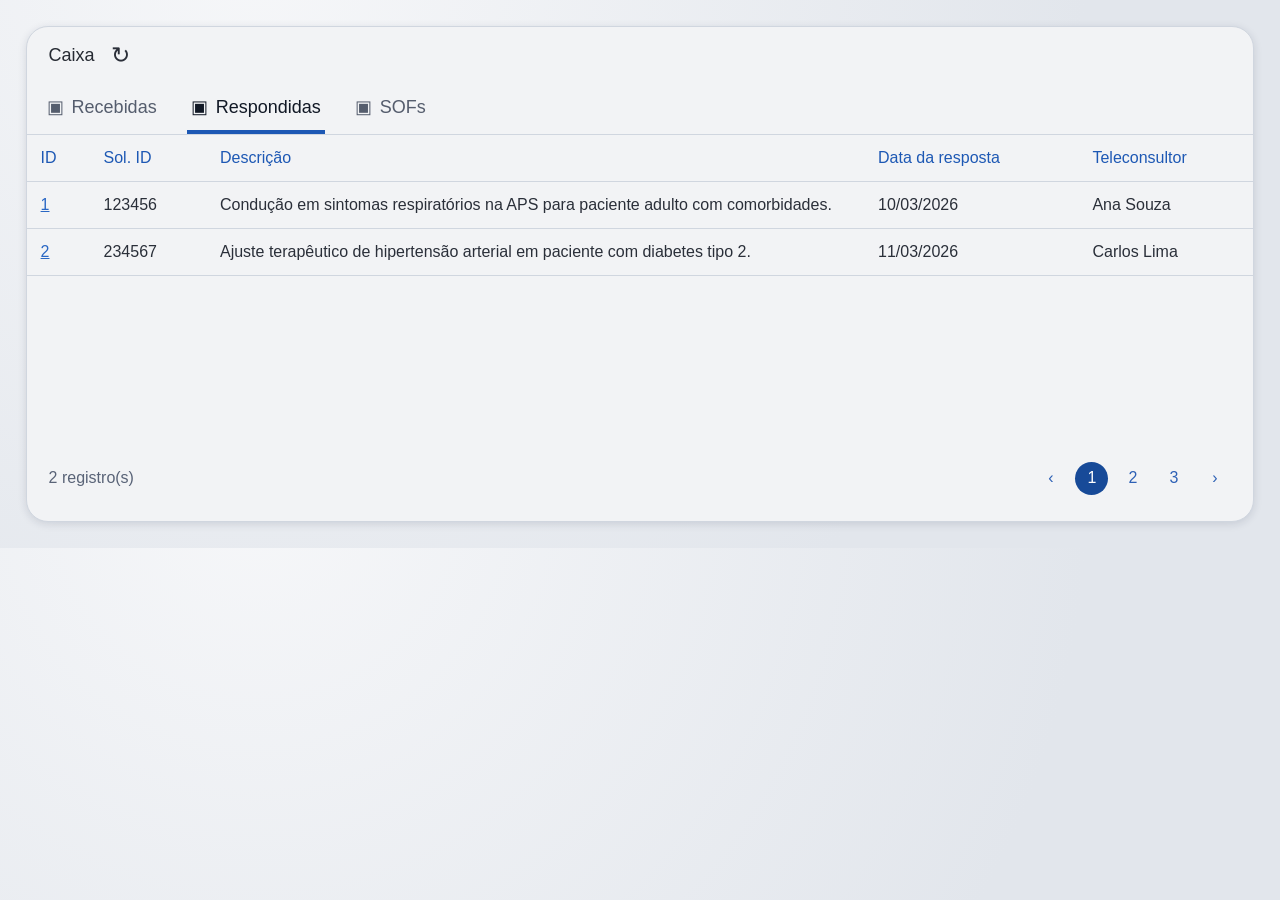
<file: index.html>
<!doctype html>
<html lang="pt-BR">
  <head>
    <meta charset="UTF-8" />
    <meta name="viewport" content="width=device-width, initial-scale=1.0" />
    <title>Protótipo Baixa Fidelidade - Fluxo de Solicitações</title>
    <link rel="stylesheet" href="./styles.css" />
  </head>
  <body>
    <main class="app">
      <section id="homeScreen" class="screen active">
        <article class="surface">
          <header class="surface-title-row">
            <h1>Caixa</h1>
            <button id="refreshButton" class="icon-btn" type="button" aria-label="Atualizar lista">
              ↻
            </button>
          </header>

          <nav class="home-tabs" aria-label="Abas da Home">
            <button class="home-tab" data-home-tab="recebidas" type="button">
              <span class="tab-icon">▣</span>
              <span>Recebidas</span>
            </button>
            <button class="home-tab active" data-home-tab="respondidas" type="button">
              <span class="tab-icon">▣</span>
              <span>Respondidas</span>
            </button>
            <button class="home-tab" data-home-tab="sofs" type="button">
              <span class="tab-icon">▣</span>
              <span>SOFs</span>
            </button>
          </nav>

          <div id="panel-recebidas" class="home-panel">
            <div class="empty-state">Sem dados nesta aba no protótipo.</div>
          </div>

          <div id="panel-respondidas" class="home-panel active">
            <table class="grid-table">
              <thead>
                <tr>
                  <th>ID</th>
                  <th>Sol. ID</th>
                  <th>Descrição</th>
                  <th>Data da resposta</th>
                  <th>Teleconsultor</th>
                </tr>
              </thead>
              <tbody id="tableTela1"></tbody>
            </table>
          </div>

          <div id="panel-sofs" class="home-panel">
            <table class="grid-table">
              <thead>
                <tr>
                  <th>ID</th>
                  <th>Sol. ID</th>
                  <th>Descrição</th>
                  <th>Data da sub.</th>
                  <th>Data da publi.</th>
                  <th>URL</th>
                  <th>Teleconsultor</th>
                </tr>
              </thead>
              <tbody id="tableTela3"></tbody>
            </table>
          </div>

          <footer class="table-footer">
            <p id="tableCount">0 registro(s)</p>
            <div class="pagination">
              <button type="button" class="page-btn">‹</button>
              <button type="button" class="page-btn active">1</button>
              <button type="button" class="page-btn">2</button>
              <button type="button" class="page-btn">3</button>
              <button type="button" class="page-btn">›</button>
            </div>
          </footer>
        </article>
      </section>

      <section id="detailScreen" class="screen">
        <article class="surface detail-surface">
          <header class="detail-title-row">
            <h2 id="detailTitle">
              <span class="doc-icon">▮</span>
              <span>Resposta da Teleconsultoria (<strong id="detailSolId"></strong>)</span>
            </h2>
            <button id="backButton" class="btn outline" type="button">Voltar</button>
          </header>

          <div class="status-row">
            <strong>Status:</strong>
            <span id="statusBadge" class="status-badge">-</span>
          </div>

          <section class="meta-grid">
            <p><strong>ID:</strong> <span id="metaId"></span></p>
            <p><strong>Sol. ID:</strong> <span id="metaSolId"></span></p>
            <p><strong>Data da resposta:</strong> <span id="metaDataResposta"></span></p>
            <p><strong>Data da sub.:</strong> <span id="metaDataSub"></span></p>
            <p><strong>Data da publi.:</strong> <span id="metaDataPubli"></span></p>
            <p><strong>Teleconsultor:</strong> <span id="metaTeleconsultor"></span></p>
            <p class="full"><strong>Descrição:</strong> <span id="metaDescricao"></span></p>
            <p class="full"><strong>URL:</strong> <span id="metaUrl"></span></p>
          </section>

          <section class="field-block">
            <h3>Pergunta Original:</h3>
            <div class="text-box" id="perguntaOriginal"></div>
          </section>

          <section class="field-block">
            <h3>Resposta Direta:</h3>
            <div class="text-box" id="respostaDireta"></div>
          </section>

          <section class="field-block">
            <h3>Complemento:</h3>
            <div class="text-box" id="complemento"></div>
          </section>

          <section class="field-block">
            <h3>Atributos:</h3>
            <div class="text-box" id="atributos"></div>
          </section>

          <section class="field-block">
            <h3>Educação Permanente:</h3>
            <div class="text-box" id="educacaoPermanente"></div>
          </section>

          <section class="field-block">
            <h3>Referências:</h3>
            <div class="text-box" id="referencias"></div>
          </section>

          <section class="field-block">
            <h3>Tags (Termos de Busca):</h3>
            <div class="text-box" id="tags"></div>
          </section>

          <p class="line-info"><strong>Indicação a SOF:</strong> <span id="indicacaoSof"></span></p>
          <p class="line-info"><strong>Grau de Evidência:</strong> <span id="grauEvidencia"></span></p>

          <div class="actions">
            <button id="submitButton" class="btn primary" type="button">Submeter Solicitação</button>
            <button id="publishButton" class="btn primary" type="button">Marcar como Publicado</button>
          </div>
        </article>
      </section>
    </main>

    <div id="overlay" class="overlay hidden"></div>

    <dialog id="submitModal" class="modal-card">
      <header class="modal-header">
        <h3><span class="doc-icon">▮</span> Informar Data de Submissão</h3>
      </header>
      <div class="modal-body">
        <label for="submissionDate">Data da submissão:</label>
        <input type="date" id="submissionDate" />
      </div>
      <div class="modal-actions">
        <button id="cancelSubmit" class="btn outline" type="button">Voltar</button>
        <button id="confirmSubmit" class="btn primary" type="button">Confirmar Submissão</button>
      </div>
    </dialog>

    <dialog id="publishModal" class="modal-card">
      <header class="modal-header">
        <h3><span class="doc-icon">▮</span> Informar Publicação</h3>
      </header>
      <div class="modal-body">
        <label for="publishDate">Data de envio/publicação:</label>
        <input type="date" id="publishDate" />
        <label for="responseDate">Data da resposta:</label>
        <input type="date" id="responseDate" />
      </div>
      <div class="modal-actions">
        <button id="cancelPublish" class="btn outline" type="button">Voltar</button>
        <button id="confirmPublish" class="btn primary" type="button">Confirmar Publicação</button>
      </div>
    </dialog>

    <script src="./script.js"></script>
  </body>
</html>
</file>
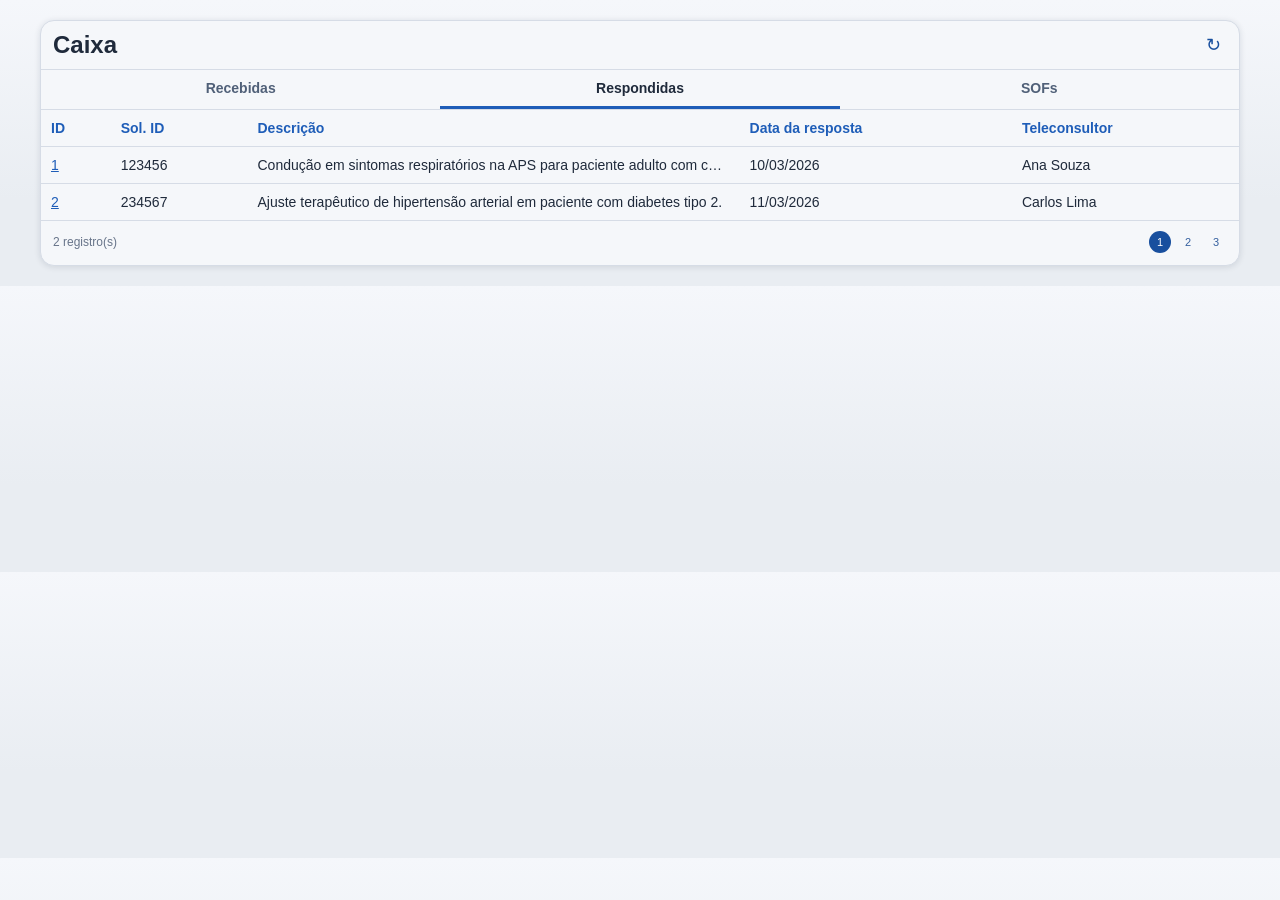
<file: index-mobile.html>
<!doctype html>
<html lang="pt-BR">
  <head>
    <meta charset="UTF-8" />
    <meta name="viewport" content="width=device-width, initial-scale=1.0" />
    <title>Protótipo Mobile-First (X-small) - Fluxo de Solicitações</title>
    <link rel="stylesheet" href="./styles-mobile.css" />
  </head>
  <body>
    <main class="app">
      <section id="homeScreen" class="screen active">
        <article class="surface">
          <header class="surface-head">
            <h1>Caixa</h1>
            <button id="refreshButton" class="icon-btn" type="button" aria-label="Atualizar">↻</button>
          </header>

          <nav class="home-tabs" aria-label="Abas da Home">
            <button class="home-tab" data-home-tab="recebidas" type="button">Recebidas</button>
            <button class="home-tab active" data-home-tab="respondidas" type="button">Respondidas</button>
            <button class="home-tab" data-home-tab="sofs" type="button">SOFs</button>
          </nav>

          <div id="panel-recebidas" class="home-panel">
            <p class="empty-state">Sem dados nesta aba no protótipo.</p>
          </div>

          <div id="panel-respondidas" class="home-panel active">
            <div id="listTela1" class="mobile-list"></div>
            <div class="table-wrap">
              <table class="grid-table">
                <thead>
                  <tr>
                    <th>ID</th>
                    <th>Sol. ID</th>
                    <th>Descrição</th>
                    <th>Data da resposta</th>
                    <th>Teleconsultor</th>
                  </tr>
                </thead>
                <tbody id="tableTela1"></tbody>
              </table>
            </div>
          </div>

          <div id="panel-sofs" class="home-panel">
            <div id="listTela3" class="mobile-list"></div>
            <div class="table-wrap">
              <table class="grid-table">
                <thead>
                  <tr>
                    <th>ID</th>
                    <th>Sol. ID</th>
                    <th>Descrição</th>
                    <th>Data da sub.</th>
                    <th>Data da publi.</th>
                    <th>URL</th>
                    <th>Teleconsultor</th>
                  </tr>
                </thead>
                <tbody id="tableTela3"></tbody>
              </table>
            </div>
          </div>

          <footer class="table-footer">
            <p id="tableCount">0 registro(s)</p>
            <div class="pagination" aria-hidden="true">
              <span class="page-dot active">1</span>
              <span class="page-dot">2</span>
              <span class="page-dot">3</span>
            </div>
          </footer>
        </article>
      </section>

      <section id="detailScreen" class="screen">
        <article class="surface detail-surface">
          <header class="detail-head">
            <button id="backButton" class="btn btn-outline" type="button">Voltar</button>
            <h2>Resposta da Teleconsultoria (<span id="detailSolId"></span>)</h2>
          </header>

          <div class="status-row">
            <strong>Status:</strong>
            <span id="statusBadge" class="status-badge">-</span>
          </div>

          <section class="meta-list">
            <p><strong>ID:</strong> <span id="metaId"></span></p>
            <p><strong>Sol. ID:</strong> <span id="metaSolId"></span></p>
            <p><strong>Data da resposta:</strong> <span id="metaDataResposta"></span></p>
            <p><strong>Data da sub.:</strong> <span id="metaDataSub"></span></p>
            <p><strong>Data da publi.:</strong> <span id="metaDataPubli"></span></p>
            <p><strong>Teleconsultor:</strong> <span id="metaTeleconsultor"></span></p>
            <p><strong>Descrição:</strong> <span id="metaDescricao"></span></p>
            <p><strong>URL:</strong> <span id="metaUrl"></span></p>
          </section>

          <div id="defaultDetailFields">
            <section class="field-block">
              <h3>Pergunta Original</h3>
              <div id="perguntaOriginal" class="text-box"></div>
            </section>

            <section class="field-block">
              <h3>Resposta Direta</h3>
              <div id="respostaDireta" class="text-box"></div>
            </section>

            <section class="field-block">
              <h3>Complemento</h3>
              <div id="complemento" class="text-box"></div>
            </section>

            <section class="field-block">
              <h3>Atributos</h3>
              <div id="atributos" class="text-box"></div>
            </section>

            <section class="field-block">
              <h3>Educação Permanente</h3>
              <div id="educacaoPermanente" class="text-box"></div>
            </section>

            <section class="field-block">
              <h3>Referências</h3>
              <div id="referencias" class="text-box"></div>
            </section>

            <section class="field-block">
              <h3>Tags (Termos de Busca)</h3>
              <div id="tags" class="text-box"></div>
            </section>

            <p class="line-info"><strong>Indicação a SOF:</strong> <span id="indicacaoSof"></span></p>
            <p class="line-info"><strong>Grau de Evidência:</strong> <span id="grauEvidencia"></span></p>
          </div>

          <div id="sofsDetailFields" class="sofs-detail-fields">
            <section class="field-block">
              <h3>Resposta</h3>
              <div id="sofsResposta" class="text-box"></div>
            </section>

            <section class="field-block">
              <h3>Referência</h3>
              <div id="sofsReferencia" class="text-box"></div>
            </section>

            <section class="field-block">
              <h3>DESC/MESH</h3>
              <div id="sofsDescMesh" class="text-box"></div>
            </section>

            <section class="field-block">
              <h3>Categoria/Evidencia</h3>
              <div id="sofsCategoriaEvidencia" class="text-box"></div>
            </section>
          </div>

          <div class="actions">
            <button id="submitButton" class="btn btn-primary" type="button">Submeter avaliação</button>
            <button id="publishButton" class="btn btn-primary" type="button">Marcar como Publicado</button>
          </div>
        </article>
      </section>

      <section id="evaluationScreen" class="screen">
        <article class="surface detail-surface">
          <header class="detail-head">
            <button id="evaluationBackButton" class="btn btn-outline" type="button">Voltar</button>
            <h2>Submeter avaliação (<span id="evaluationSolId"></span>)</h2>
          </header>

          <section id="evaluationFields" class="evaluation-list"></section>

          <div class="actions">
            <button id="openSubmitDateButton" class="btn btn-primary" type="button">Confirmar Submissão</button>
          </div>
        </article>
      </section>
    </main>

    <div id="overlay" class="overlay hidden"></div>

    <dialog id="submitModal" class="modal-card">
      <header class="modal-head">
        <h3>Informar Data de Submissão</h3>
      </header>
      <div class="modal-body">
        <label for="submissionDate">Data da submissão</label>
        <input id="submissionDate" type="date" />
      </div>
      <div class="modal-actions">
        <button id="cancelSubmit" class="btn btn-outline" type="button">Voltar</button>
        <button id="confirmSubmit" class="btn btn-primary" type="button">Confirmar</button>
      </div>
    </dialog>

    <dialog id="publishModal" class="modal-card">
      <header class="modal-head">
        <h3>Informar Publicação</h3>
      </header>
      <div class="modal-body">
        <label for="publishDate">Data de envio/publicação</label>
        <input id="publishDate" type="date" />
        <label for="responseDate">Data da resposta</label>
        <input id="responseDate" type="date" />
        <label for="url">URL da publicação</label>
        <input id="url" type="url" placeholder="https://exemplo.com/publicacao" />

      </div>
      <div class="modal-actions">
        <button id="cancelPublish" class="btn btn-outline" type="button">Voltar</button>
        <button id="confirmPublish" class="btn btn-primary" type="button">Confirmar</button>
      </div>
    </dialog>

    <script src="./script-mobile.js"></script>
  </body>
</html>
</file>
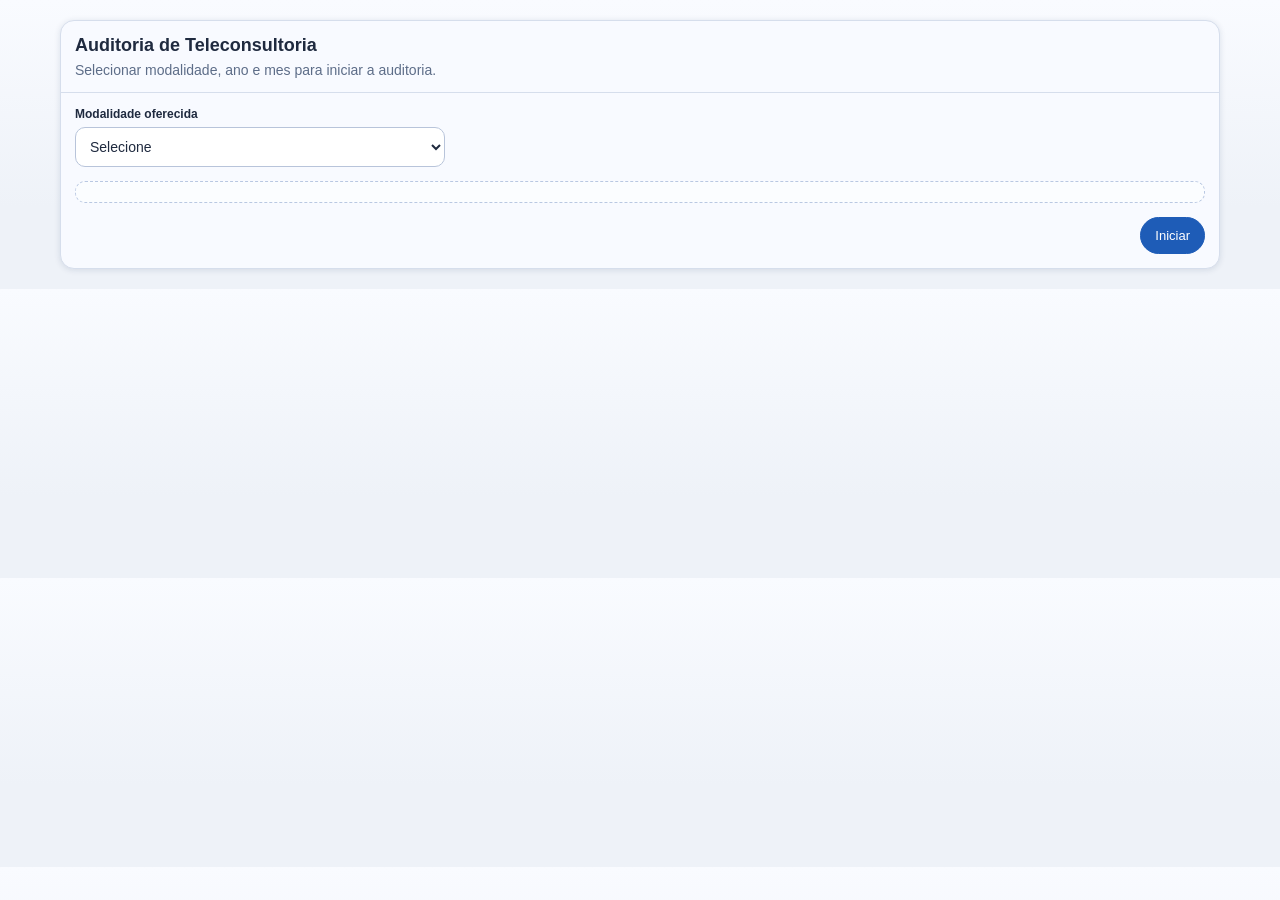
<file: auditoria/index-auditoria.html>
<!doctype html>
<html lang="pt-BR">
  <head>
    <meta charset="UTF-8" />
    <meta name="viewport" content="width=device-width, initial-scale=1.0" />
    <title>Mockup - Auditoria de Teleconsultoria</title>
    <link rel="stylesheet" href="./styles-auditoria.css" />
  </head>
  <body>
    <main class="app">
      <section id="screenSetup" class="screen active">
        <article class="card">
          <header class="card-head">
            <h1>Auditoria de Teleconsultoria</h1>
            <p>Selecionar modalidade, ano e mes para iniciar a auditoria.</p>
          </header>

          <div class="form-grid">
            <label id="fieldModality" class="field">
              <span>Modalidade oferecida</span>
              <select id="modalitySelect">
                <option value="">Selecione</option>
                <option value="assincrona">Teleconsultoria assincrona</option>
                <option value="regulacao">Teleconsultoria de Regulacao</option>
                <option value="teleinterconsulta">Teleinterconsulta</option>
              </select>
            </label>

            <label id="fieldYear" class="field hidden">
              <span>Ano</span>
              <select id="yearSelect" disabled>
                <option value="">Selecione</option>
              </select>
            </label>

            <label id="fieldMonth" class="field hidden">
              <span>Mes</span>
              <select id="monthSelect" disabled>
                <option value="">Selecione</option>
                <option value="1">Janeiro</option>
                <option value="2">Fevereiro</option>
                <option value="3">Marco</option>
                <option value="4">Abril</option>
                <option value="5">Maio</option>
                <option value="6">Junho</option>
                <option value="7">Julho</option>
                <option value="8">Agosto</option>
                <option value="9">Setembro</option>
                <option value="10">Outubro</option>
                <option value="11">Novembro</option>
                <option value="12">Dezembro</option>
              </select>
            </label>
          </div>

          <section id="selectionProgress" class="selection-progress">
            <p id="progressModality" class="hidden"><strong>Modalidade:</strong> <span></span></p>
            <p id="progressYear" class="hidden"><strong>Ano:</strong> <span></span></p>
            <p id="progressMonth" class="hidden"><strong>Mes:</strong> <span></span></p>
          </section>

          <section id="summaryBox" class="summary-box hidden">
            <p><strong>Quantidade de teleconsultorias realizadas no mes:</strong> <span id="totalMonth"></span></p>
            <p><strong>Quantidade a ser auditada:</strong> <span id="totalAudit"></span></p>
            <p class="calc-note">* <span id="calcReference"></span></p>
          </section>

          <footer class="actions">
            <button id="startButton" class="btn btn-primary" type="button" disabled>Iniciar</button>
          </footer>
        </article>
      </section>

      <section id="screenAudit" class="screen">
        <article class="card">
          <header class="card-head">
            <div class="head-line">
              <button id="backSetupButton" class="btn btn-outline" type="button">Voltar</button>
              <h2>Tela 2 - Avaliacao da Teleconsultoria</h2>
            </div>
            <p id="auditContext"></p>
          </header>

          <div class="form-grid single">
            <label class="field">
              <span>Cod. de teleconsultoria</span>
              <select id="teleCodeSelect">
                <option value="">Selecione um codigo</option>
              </select>
            </label>
            <button id="loadTeleButton" class="btn btn-primary" type="button">Carregar teleconsultoria</button>
          </div>

          <section id="auditFormSection" class="hidden">
            <div id="ratingFields" class="rating-fields"></div>

            <label class="field">
              <span>Observacao</span>
              <textarea id="observationInput" rows="4" placeholder="Registrar observacao da auditoria"></textarea>
            </label>

            <footer class="actions">
              <button id="saveNotesButton" class="btn btn-primary" type="button">
                Cadastrar notas da teleconsultoria
              </button>
              <button id="clearNotesButton" class="btn btn-outline" type="button">
                Limpar notas atribuidas
              </button>
            </footer>
            <p id="feedbackMessage" class="feedback"></p>
          </section>
        </article>
      </section>
    </main>

    <script src="./script-auditoria.js"></script>
  </body>
</html>
</file>
<file: styles.css>
:root {
  --bg: #e8ebef;
  --surface: #f5f6f8;
  --card: #f2f3f5;
  --line: #d0d6df;
  --line-strong: #1f5eb8;
  --text: #262a32;
  --muted: #596377;
  --blue: #1d58b4;
  --blue-soft: #14acd0;
}

* {
  box-sizing: border-box;
}

body {
  margin: 0;
  background: radial-gradient(circle at 20% -10%, #f6f7f9 0%, #e2e6ec 70%);
  color: var(--text);
  font-family: "Poppins", "Trebuchet MS", sans-serif;
}

a {
  color: #2a67c4;
}

.app {
  width: min(1380px, 96vw);
  margin: 26px auto;
}

.screen {
  display: none;
}

.screen.active {
  display: block;
}

.surface {
  background: var(--card);
  border: 1px solid var(--line);
  border-radius: 22px;
  box-shadow: 0 2px 8px rgba(20, 33, 61, 0.13);
  overflow: hidden;
}

.surface-title-row {
  display: flex;
  align-items: center;
  gap: 10px;
  padding: 14px 22px;
}

.surface-title-row h1 {
  margin: 0;
  font-size: 31px;
  font-weight: 500;
}

.icon-btn {
  border: 0;
  background: transparent;
  color: #2b2f39;
  font-size: 23px;
  cursor: pointer;
}

.home-tabs {
  border-bottom: 1px solid var(--line);
  padding: 0 16px;
  display: flex;
  gap: 26px;
}

.home-tab {
  border: 0;
  border-bottom: 4px solid transparent;
  background: transparent;
  display: inline-flex;
  align-items: center;
  gap: 8px;
  color: #555d6d;
  padding: 12px 4px;
  font-size: 27px;
  cursor: pointer;
}

.home-tab .tab-icon {
  font-size: 18px;
}

.home-tab.active {
  color: #111825;
  border-bottom-color: var(--blue);
}

.home-panel {
  display: none;
  min-height: 300px;
}

.home-panel.active {
  display: block;
}

.empty-state {
  padding: 42px 24px;
  color: var(--muted);
}

.grid-table {
  width: 100%;
  border-collapse: collapse;
}

.grid-table th,
.grid-table td {
  border-bottom: 1px solid var(--line);
  padding: 14px 14px;
  font-size: 23px;
  text-align: left;
}

.grid-table th {
  color: var(--blue);
  font-weight: 500;
}

.grid-table td {
  color: #2a2f39;
}

.grid-table tbody tr {
  cursor: pointer;
}

.grid-table tbody tr:hover {
  background: #ebeef4;
}

.desc-cell {
  max-width: 460px;
  white-space: nowrap;
  overflow: hidden;
  text-overflow: ellipsis;
}

.table-footer {
  padding: 18px 22px;
  display: flex;
  justify-content: space-between;
  align-items: center;
  color: var(--muted);
}

.pagination {
  display: flex;
  align-items: center;
  gap: 8px;
}

.page-btn {
  border: 0;
  background: transparent;
  color: #2d60b5;
  width: 33px;
  height: 33px;
  border-radius: 50%;
  cursor: pointer;
  font-size: 16px;
}

.page-btn.active {
  background: #174a98;
  color: #fff;
}

.detail-surface {
  border-radius: 20px;
}

.detail-title-row {
  border-bottom: 2px solid #5f9aed;
  padding: 16px 20px;
  display: flex;
  justify-content: space-between;
  align-items: center;
  gap: 12px;
}

.detail-title-row h2 {
  margin: 0;
  font-size: 34px;
  font-weight: 500;
  display: flex;
  align-items: center;
  gap: 8px;
}

.doc-icon {
  color: #1456b2;
  font-size: 24px;
}

.status-row {
  padding: 14px 20px 0;
  display: flex;
  gap: 8px;
  align-items: center;
  font-size: 21px;
}

.status-badge {
  display: inline-flex;
  align-items: center;
  border-radius: 6px;
  padding: 3px 11px;
  font-size: 14px;
  color: #fff;
  background: var(--blue-soft);
}

.meta-grid {
  margin: 12px 20px 0;
  border: 1px solid var(--line);
  border-radius: 10px;
  padding: 12px;
  background: #f6f7f9;
  display: grid;
  grid-template-columns: repeat(3, minmax(0, 1fr));
  gap: 8px 18px;
  font-size: 15px;
}

.meta-grid p {
  margin: 0;
}

.meta-grid .full {
  grid-column: 1 / -1;
}

.field-block {
  padding: 16px 20px 0;
}

.field-block h3 {
  margin: 0 0 8px;
  font-size: 28px;
  font-weight: 600;
}

.text-box {
  border: 1px solid var(--line);
  border-radius: 10px;
  background: #f7f7f8;
  min-height: 72px;
  padding: 12px 14px;
  font-size: 23px;
  line-height: 1.35;
}

.line-info {
  margin: 20px 20px 0;
  font-size: 29px;
}

.actions {
  display: flex;
  justify-content: flex-end;
  gap: 10px;
  padding: 16px 20px 24px;
}

.btn {
  border: 1px solid var(--blue);
  border-radius: 999px;
  padding: 11px 30px;
  font-size: 38px;
  cursor: pointer;
  font-family: inherit;
}

.btn.primary {
  background: var(--blue);
  color: #fff;
}

.btn.outline {
  background: transparent;
  color: var(--blue);
}

.overlay {
  position: fixed;
  inset: 0;
  background: rgba(17, 23, 38, 0.35);
  z-index: 9;
}

.hidden {
  display: none;
}

.modal-card {
  width: min(1760px, 96vw);
  border: 1px solid var(--line);
  border-radius: 20px;
  padding: 0;
  background: #f3f4f6;
  z-index: 10;
}

.modal-card::backdrop {
  background: transparent;
}

.modal-header {
  border-bottom: 2px solid #5f9aed;
  padding: 20px 30px;
}

.modal-header h3 {
  margin: 0;
  font-size: 43px;
  font-weight: 500;
  display: flex;
  align-items: center;
  gap: 10px;
}

.modal-body {
  padding: 18px 30px;
}

.modal-body label {
  display: block;
  font-size: 38px;
  margin: 0 0 8px;
}

.modal-body input {
  width: 100%;
  border: 1px solid #9aa2ad;
  border-radius: 8px;
  background: #f4f5f7;
  font-size: 35px;
  padding: 16px;
  margin-bottom: 20px;
  font-family: inherit;
}

.modal-actions {
  display: flex;
  justify-content: flex-end;
  gap: 10px;
  padding: 0 30px 30px;
}

@media (max-width: 1280px) {
  .surface-title-row h1 {
    font-size: 18px;
  }

  .home-tab {
    font-size: 18px;
  }

  .grid-table th,
  .grid-table td {
    font-size: 16px;
  }

  .detail-title-row h2 {
    font-size: 22px;
  }

  .field-block h3 {
    font-size: 20px;
  }

  .text-box {
    font-size: 15px;
  }

  .line-info {
    font-size: 16px;
  }

  .btn {
    font-size: 16px;
  }

  .modal-header h3 {
    font-size: 28px;
  }

  .modal-body label,
  .modal-body input {
    font-size: 20px;
  }
}

@media (max-width: 900px) {
  .meta-grid {
    grid-template-columns: 1fr;
  }

  .table-footer {
    flex-direction: column;
    align-items: flex-start;
    gap: 8px;
  }

  .home-tabs {
    gap: 12px;
    overflow: auto;
  }

  .detail-title-row {
    flex-direction: column;
    align-items: flex-start;
  }

  .actions {
    flex-direction: column;
    align-items: stretch;
  }
}
</file>
<file: styles-mobile.css>
:root {
  --bg: #e9edf2;
  --surface: #f5f7fa;
  --text: #1f2a3b;
  --muted: #68758a;
  --line: #d6dce6;
  --primary: #1e5db8;
  --primary-strong: #184f9e;
  --status: #19accf;
}

/* X-small base: < 576px (mobile-first) */
* {
  box-sizing: border-box;
}

html,
body {
  margin: 0;
  padding: 0;
  background: linear-gradient(180deg, #f5f7fb 0%, var(--bg) 70%);
  color: var(--text);
  font-family: "Poppins", "Segoe UI", sans-serif;
}

body {
  font-size: 14px;
}

a {
  color: var(--primary);
}

.app {
  width: 100%;
  padding: 8px;
  margin: 0 auto;
}

.screen {
  display: none;
}

.screen.active {
  display: block;
}

.surface {
  border: 1px solid var(--line);
  border-radius: 14px;
  background: var(--surface);
  box-shadow: 0 1px 6px rgba(15, 31, 61, 0.12);
  overflow: hidden;
}

.surface-head {
  display: flex;
  align-items: center;
  justify-content: space-between;
  padding: 10px 12px;
}

.surface-head h1 {
  margin: 0;
  font-size: 20px;
  font-weight: 600;
}

.icon-btn {
  border: 0;
  background: transparent;
  color: var(--primary-strong);
  font-size: 18px;
  cursor: pointer;
}

.home-tabs {
  display: grid;
  grid-template-columns: repeat(3, minmax(72px, 1fr));
  border-top: 1px solid var(--line);
  border-bottom: 1px solid var(--line);
}

.home-tab {
  border: 0;
  border-bottom: 3px solid transparent;
  background: transparent;
  color: #506078;
  padding: 10px 6px;
  font-size: 12px;
  font-weight: 600;
  cursor: pointer;
}

.home-tab.active {
  color: var(--text);
  border-bottom-color: var(--primary);
}

.home-panel {
  display: none;
}

.home-panel.active {
  display: block;
}

.empty-state {
  margin: 0;
  color: var(--muted);
  padding: 18px 12px;
}

.mobile-list {
  display: grid;
  gap: 8px;
  padding: 10px;
}

.mobile-card {
  border: 1px solid var(--line);
  border-radius: 10px;
  background: #fff;
  padding: 10px;
  cursor: pointer;
}

.mobile-card:hover {
  border-color: #bfc8d8;
}

.mobile-card-title {
  margin: 0;
  font-size: 13px;
  line-height: 1.3;
  color: #283246;
}

.mobile-card-meta {
  margin: 8px 0 0;
  display: grid;
  gap: 4px;
  color: #4f5d72;
  font-size: 12px;
}

.table-wrap {
  display: none;
  overflow-x: auto;
}

.grid-table {
  width: 100%;
  border-collapse: collapse;
  min-width: 900px;
}

.grid-table th,
.grid-table td {
  border-bottom: 1px solid var(--line);
  padding: 10px;
  text-align: left;
  font-size: 13px;
  vertical-align: top;
}

.grid-table th {
  color: var(--primary);
  font-weight: 600;
}

.grid-table tbody tr {
  cursor: pointer;
}

.grid-table tbody tr:hover {
  background: #edf2fa;
}

.desc-cell {
  max-width: 240px;
  white-space: nowrap;
  overflow: hidden;
  text-overflow: ellipsis;
}

.table-footer {
  padding: 10px 12px 12px;
  display: flex;
  align-items: center;
  justify-content: space-between;
  gap: 8px;
}

.table-footer p {
  margin: 0;
  color: var(--muted);
  font-size: 12px;
}

.pagination {
  display: flex;
  gap: 6px;
}

.page-dot {
  width: 22px;
  height: 22px;
  border-radius: 999px;
  display: inline-flex;
  align-items: center;
  justify-content: center;
  font-size: 11px;
  color: #345f9f;
}

.page-dot.active {
  background: var(--primary-strong);
  color: #fff;
}

.detail-head {
  padding: 12px;
  border-bottom: 2px solid #7fa8ea;
  display: grid;
  gap: 8px;
}

.detail-head h2 {
  margin: 0;
  font-size: 16px;
  line-height: 1.3;
}

.status-row {
  display: flex;
  gap: 8px;
  align-items: center;
  padding: 12px 12px 4px;
}

.status-badge {
  padding: 4px 8px;
  border-radius: 999px;
  background: var(--status);
  color: #fff;
  font-size: 11px;
  font-weight: 600;
}

.meta-list {
  margin: 8px 12px 0;
  padding: 10px;
  border: 1px solid var(--line);
  border-radius: 10px;
  background: #fbfcfe;
}

.meta-list p {
  margin: 0 0 6px;
  font-size: 12px;
}

.meta-list p:last-child {
  margin-bottom: 0;
}

.field-block {
  padding: 12px 12px 0;
}

.field-block h3 {
  margin: 0 0 6px;
  font-size: 13px;
}

.text-box {
  min-height: 64px;
  border: 1px solid var(--line);
  border-radius: 10px;
  background: #fff;
  padding: 10px;
  font-size: 12px;
  line-height: 1.45;
}

.line-info {
  margin: 12px;
  font-size: 12px;
}

.sofs-detail-fields {
  display: none;
}

.sofs-detail-fields.active {
  display: block;
}

.evaluation-list {
  display: grid;
  gap: 10px;
  padding: 12px;
}

.evaluation-item {
  border: 1px solid var(--line);
  border-radius: 10px;
  background: #fff;
  padding: 10px;
}

.evaluation-item-head {
  display: flex;
  justify-content: space-between;
  align-items: center;
  gap: 8px;
  margin-bottom: 8px;
}

.evaluation-item-head h3 {
  margin: 0;
  font-size: 13px;
}

.evaluation-value {
  margin: 0;
  font-size: 12px;
  line-height: 1.45;
  color: #374762;
  white-space: pre-wrap;
}

.actions {
  display: grid;
  gap: 8px;
  padding: 8px 12px 14px;
}

.btn {
  border: 1px solid var(--primary);
  border-radius: 999px;
  font-family: inherit;
  font-size: 13px;
  padding: 9px 14px;
  cursor: pointer;
}

.btn-primary {
  background: var(--primary);
  color: #fff;
}

.btn-outline {
  background: transparent;
  color: var(--primary);
}

.overlay {
  position: fixed;
  inset: 0;
  background: rgba(0, 0, 0, 0.35);
  z-index: 50;
}

.hidden {
  display: none;
}

.modal-card {
  width: calc(100vw - 16px);
  border: 1px solid var(--line);
  border-radius: 14px;
  background: #f6f8fb;
  padding: 0;
  z-index: 51;
}

.modal-card::backdrop {
  background: transparent;
}

.modal-head {
  padding: 12px;
  border-bottom: 2px solid #7fa8ea;
}

.modal-head h3 {
  margin: 0;
  font-size: 16px;
}

.modal-body {
  padding: 12px;
}

.modal-body label {
  display: block;
  margin-bottom: 5px;
  font-size: 12px;
  font-weight: 600;
}

.modal-body input {
  width: 100%;
  border: 1px solid #c1cadb;
  border-radius: 8px;
  padding: 10px;
  font-size: 13px;
  margin-bottom: 10px;
  font-family: inherit;
}

.modal-actions {
  display: grid;
  gap: 8px;
  padding: 0 12px 12px;
}

/* sm >= 576 */
@media (min-width: 576px) {
  .app {
    max-width: 560px;
    padding: 12px;
  }

  .home-tab {
    font-size: 13px;
  }

  .mobile-card-title {
    font-size: 14px;
  }

  .modal-card {
    width: min(540px, 92vw);
  }

  .modal-actions,
  .actions {
    grid-template-columns: 1fr 1fr;
  }
}

/* md >= 768 */
@media (min-width: 768px) {
  .app {
    max-width: 980px;
  }

  .mobile-list {
    display: none;
  }

  .table-wrap {
    display: block;
  }

  .home-tab {
    font-size: 14px;
  }

  .detail-head {
    grid-template-columns: auto 1fr;
    align-items: center;
  }

  .detail-head h2 {
    font-size: 20px;
  }

  .meta-list {
    display: grid;
    grid-template-columns: 1fr 1fr;
    gap: 8px 12px;
  }

  .meta-list p {
    margin: 0;
  }

  .actions {
    display: flex;
    justify-content: flex-end;
  }

  .evaluation-list {
    grid-template-columns: 1fr 1fr;
  }

  .evaluation-item:last-child {
    grid-column: 1 / -1;
  }

  .modal-actions {
    display: flex;
    justify-content: flex-end;
  }
}

/* lg >= 992 */
@media (min-width: 992px) {
  .app {
    max-width: 1240px;
    padding: 20px;
  }

  .surface-head h1 {
    font-size: 24px;
  }

  .grid-table th,
  .grid-table td {
    font-size: 14px;
  }

  .detail-head h2 {
    font-size: 24px;
  }

  .field-block h3 {
    font-size: 15px;
  }

  .text-box,
  .line-info,
  .meta-list p {
    font-size: 13px;
  }
}
</file>
<file: auditoria/styles-auditoria.css>
:root {
  --bg: #eef2f8;
  --card: #f8faff;
  --line: #d6deec;
  --text: #1f2a3f;
  --muted: #5d6d88;
  --primary: #1e5cb7;
  --primary-strong: #174a95;
}

* {
  box-sizing: border-box;
}

html,
body {
  margin: 0;
  padding: 0;
  background: linear-gradient(180deg, #f9fbff 0%, var(--bg) 72%);
  color: var(--text);
  font-family: "Poppins", "Trebuchet MS", sans-serif;
}

body {
  font-size: 14px;
}

.app {
  width: 100%;
  max-width: 1200px;
  margin: 0 auto;
  padding: 10px;
}

.screen {
  display: none;
}

.screen.active {
  display: block;
}

.card {
  border: 1px solid var(--line);
  border-radius: 14px;
  background: var(--card);
  box-shadow: 0 1px 6px rgba(19, 39, 79, 0.12);
  overflow: hidden;
}

.card-head {
  padding: 14px;
  border-bottom: 1px solid var(--line);
}

.card-head h1,
.card-head h2 {
  margin: 0;
  font-size: 18px;
}

.card-head p {
  margin: 6px 0 0;
  color: var(--muted);
}

.head-line {
  display: grid;
  gap: 8px;
}

.form-grid {
  display: grid;
  gap: 10px;
  padding: 14px;
}

.form-grid.single {
  align-items: end;
}

.field {
  display: grid;
  gap: 6px;
}

.field span {
  font-size: 12px;
  font-weight: 600;
}

select,
textarea,
input[type="number"] {
  width: 100%;
  border: 1px solid #b8c4da;
  border-radius: 10px;
  background: #fff;
  color: var(--text);
  font-size: 14px;
  padding: 10px;
  font-family: inherit;
}

textarea {
  resize: vertical;
}

.summary-box {
  margin: 0 14px 14px;
  padding: 12px;
  border: 1px solid var(--line);
  border-radius: 10px;
  background: #ffffff;
}

.summary-box p {
  margin: 0 0 8px;
}

.summary-box p:last-child {
  margin-bottom: 0;
}

.calc-note {
  font-size: 12px;
  color: var(--muted);
}

.selection-progress {
  margin: 0 14px 14px;
  padding: 10px 12px;
  border: 1px dashed #b9c8e2;
  border-radius: 10px;
  background: #fbfdff;
  display: grid;
  gap: 6px;
}

.selection-progress p {
  margin: 0;
  font-size: 12px;
  color: #415272;
}

.hidden {
  display: none;
}

.rating-fields {
  display: grid;
  gap: 10px;
  padding: 14px;
}

.rating-card {
  border: 1px solid var(--line);
  border-radius: 10px;
  background: #fff;
  padding: 10px;
}

.rating-card h3 {
  margin: 0 0 6px;
  font-size: 14px;
}

.rating-card p {
  margin: 0 0 10px;
  color: #3e4c64;
  line-height: 1.45;
}

.score-row {
  display: grid;
  gap: 6px;
}

.score-row label {
  font-size: 12px;
  font-weight: 600;
}

.actions {
  display: grid;
  gap: 8px;
  padding: 0 14px 14px;
}

.btn {
  border: 1px solid var(--primary);
  border-radius: 999px;
  font-size: 13px;
  font-family: inherit;
  padding: 10px 14px;
  cursor: pointer;
}

.btn-primary {
  background: var(--primary);
  color: #fff;
}

.btn-outline {
  background: transparent;
  color: var(--primary);
}

.feedback {
  margin: 0;
  padding: 0 14px 16px;
  color: var(--primary-strong);
  font-size: 12px;
}

@media (min-width: 768px) {
  .app {
    padding: 20px;
  }

  .form-grid {
    grid-template-columns: repeat(3, minmax(0, 1fr));
  }

  .form-grid.single {
    grid-template-columns: 1fr auto;
  }

  .head-line {
    grid-template-columns: auto 1fr;
    align-items: center;
  }

  .rating-fields {
    grid-template-columns: repeat(2, minmax(0, 1fr));
  }

  .actions {
    display: flex;
    justify-content: flex-end;
  }
}
</file>
